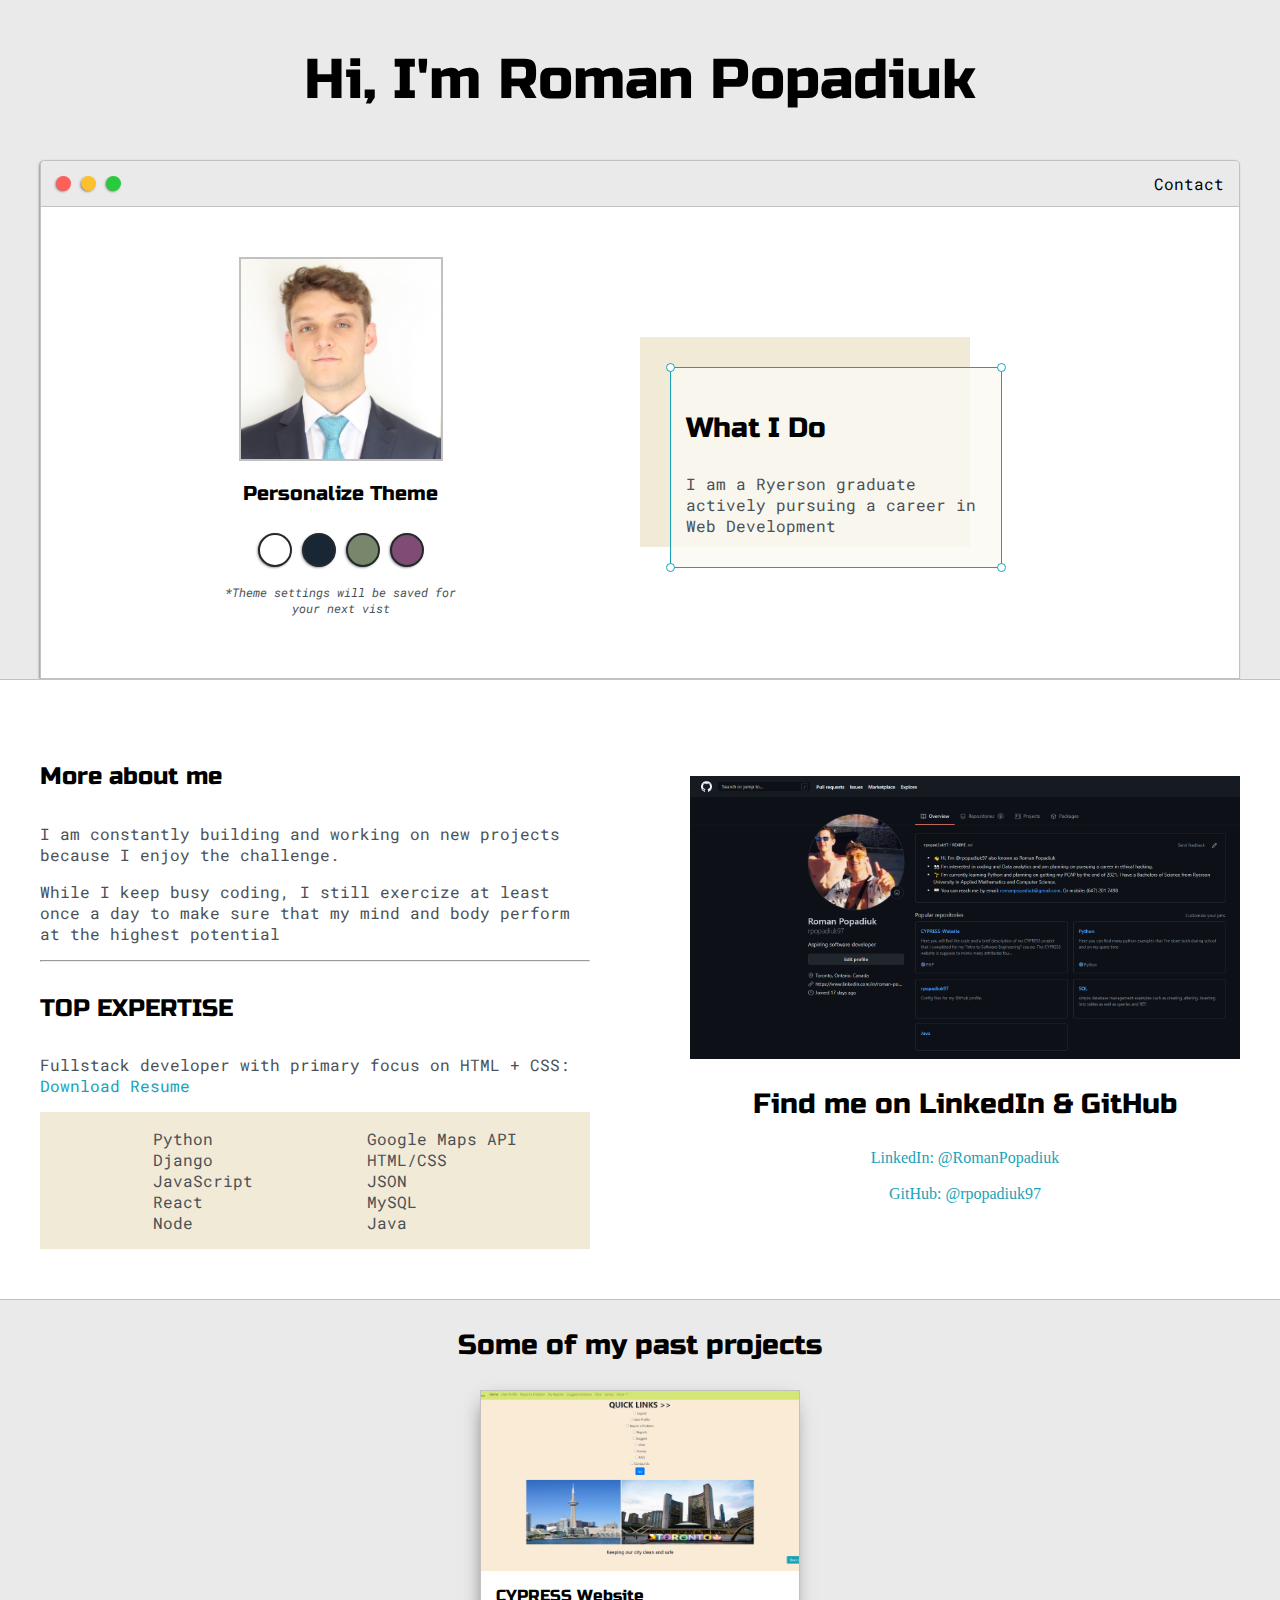
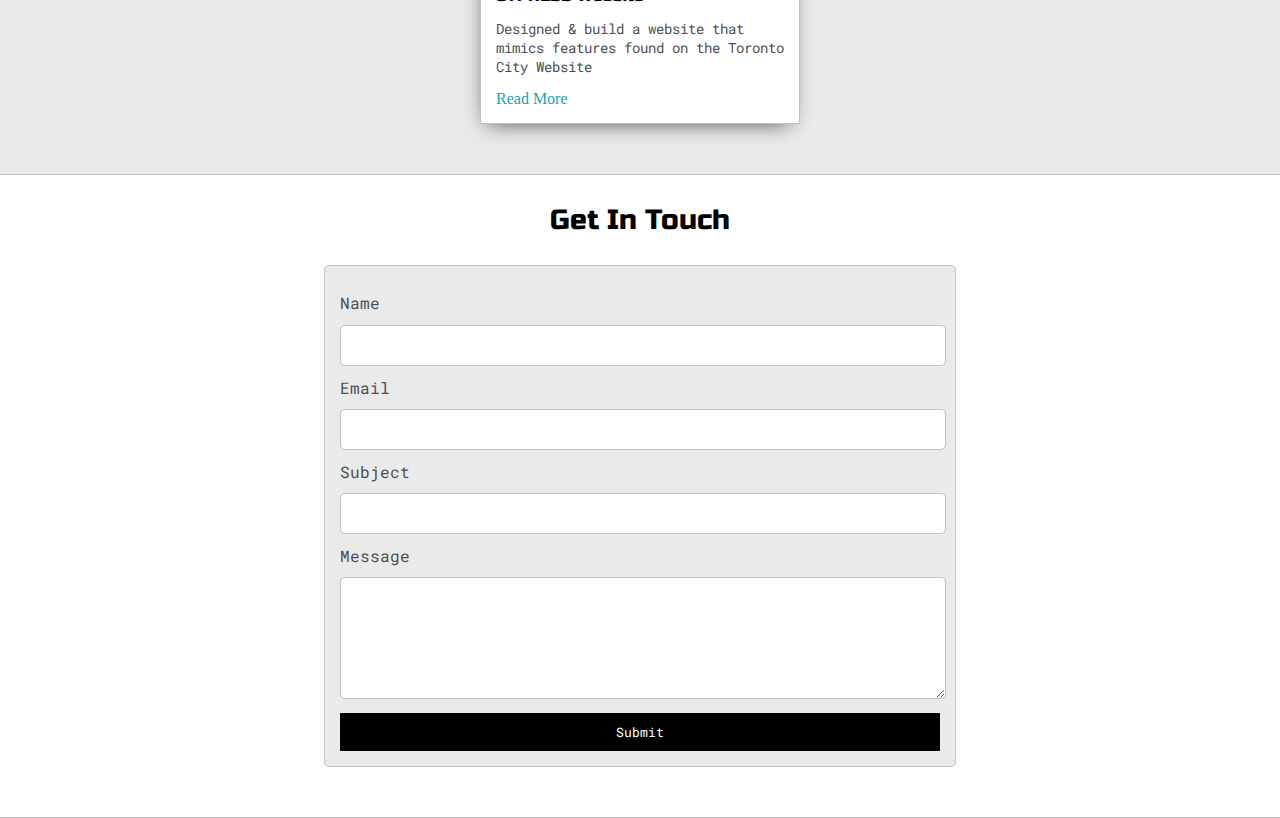
<file: index.html>
<!DOCTYPE html>
<html>
<head>
	<title>Roman Popadiuk</title>


	<meta name="viewport" content="width=device-width, initial-scale=1, maximum-scale=1, minimum-scale=1" />

	<!-- Imported fonts from Google -->
	<link href="https://fonts.googleapis.com/css2?family=Russo+One&display=swap" rel="stylesheet">
	<link href="https://fonts.googleapis.com/css2?family=Roboto+Mono:wght@500&family=Russo+One&display=swap" rel="stylesheet">

	<link rel="stylesheet" type="text/css" href="default.css">
	<link id="theme-style" rel="stylesheet" type="text/css" href="">
</head>
<body>

	<!-- INTRO SECTION -->

	<!-- Wraps everything within the "main-container" tag -->
	<section class="s1">
		<div class="main-container">
			<div class="greeting-wrapper">
				<h1>Hi, I'm Roman Popadiuk</h1>
			</div>

			<!-- Organized Grid layout -->
			<div class="intro-wrapper">
				<div class="nav-wrapper">

					<!-- Red, Yellow and Green dots found at the top left of the Contact page -->
					<a href="index.html">
						<div class="dots-wrapper">
							<div id="dot-1" class="browser-dot"></div>
							<div id="dot-2" class="browser-dot"></div>
							<div id="dot-3" class="browser-dot"></div>
						</div>
					</a>
					
					<!-- Connects the contact button to the contact section found at the bottom of the site -->
					<ul id="navigation">
						<li><a href="index.html#contact">Contact</a></li>

					</ul>
				</div>

				<div class="left-column">
					<img id="profile_pic" src="roman.jpg">
					<h5 style="text-align: center;line-height: 0;">Personalize Theme</h5>

					<!-- Dots used to change the background color of the site -->
					<div id="theme-options-wrapper">
						<div data-mode="light" id="light-mode" class="theme-dot"></div>
						<div data-mode="blue" id="blue-mode" class="theme-dot"></div>
						<div data-mode="green" id="green-mode" class="theme-dot"></div>
						<div data-mode="purple" id="purple-mode" class="theme-dot"></div>
					</div>

					<p id="settings-note">*Theme settings will be saved for<br>your next vist</p>
				</div>

				<!-- Calls the following tags to display the text in an organized manner-->
				<div class="right-column">
					<div id="preview-shadow">
						<div id="preview">
							<div id="corner-tl" class="corner"></div>
							<div id="corner-tr" class="corner"></div>
							<h3>What I Do</h3>
							<p>I am a Ryerson graduate actively pursuing a career in Web Development</p>
							<div id="corner-br" class="corner"></div>
							<div id="corner-bl" class="corner"></div>
						</div>
					</div>
				</div>
			</div>
		</div>
	</section>

	<!-- ABOUT ME SECTION -->

	<section class="s2">
		<div class="main-container">

			<div class="about-wrapper">
				<div class="about-me">
					<h4>More about me</h4>

					<p>I am constantly building and working on new projects because I enjoy the challenge.</p>

					<p>While I keep busy coding, I still exercize at least once a day to make sure that my mind and body perform at the highest potential</p>


					<hr>

					<h4>TOP EXPERTISE</h4>

					<!-- Resume Link -->
					<p>Fullstack developer with primary focus on HTML + CSS: <a target="_blank" href="resume.pdf">Download Resume</a></p>

					<div id="skills">
						<ul>
							<li>Python</li>
							<li>Django</li>
							<li>JavaScript</li>
							<li>React</li>
							<li>Node</li>
						</ul>

						<ul>
							<li>Google Maps API</li>
							<li>HTML/CSS</li>
							<li>JSON</li>
							<li>MySQL</li>
							<li>Java</li>
						</ul>

					</div>

				</div>

				<!-- Social Media Links -->
				<div class="social-links">
					<img id="social_img" src="github.png">
					<h3>Find me on LinkedIn & GitHub</h3>

					<a target="_blank" href="https://www.linkedin.com/in/roman-popadiuk-32300b17a/">LinkedIn: @RomanPopadiuk</a>
					<br>
					<a target="_blank" href="https://github.com/rpopadiuk97">GitHub: @rpopadiuk97</a>
				</div>
			</div>

		</div>
	</section>

	<!-- PROJECTS SECTION -->

	<section class="s1">
		<div class="main-container">
			<h3 style="text-align: center;">Some of my past projects</h3>

			<div class="post-wrapper">

				<div>
					<div class="post">
						<img class="thumbnail" src="cypress.png">
						<div class="post-preview">
							<h6 class="post-title">CYPRESS Website</h6>
							<p class="post-intro">Designed & build a website that mimics features found on the Toronto City Website</p>
							<a href="post.html">Read More</a>
						</div>
					</div>
				</div>

				<!---
				<div>
					<div class="post">
						<img class="thumbnail" src="ecom.jpg">
						<div class="post-preview">
							<h6 class="post-title">Online Store - CoursePost Title</h6>
							<p class="post-intro">Online store with paypal payments intergration and guest user shopping</p>
							<a href="post.html">Read More</a>
						</div>
					</div>
				</div>

				<div>
					<div class="post">
						<img class="thumbnail" src="membership site.jpg">
						<div class="post-preview">
							<h6 class="post-title">Membership Website</h6>
							<p class="post-intro">Modulized guide for online courses with step by  step intructions</p>
							<a href="post.html">Read More</a>
						</div>
					</div>
				</div>
				-->

			</div>
		</div>
	</section>

	<!-- CONTACT SECTION -->

	<section class="s2">
		<div class="main-container">
			<h3 style="text-align: center;">Get In Touch</h3>

			<form id="contact-form" method="post" action="contact-form-handler.php">

				<label>Name</label>
				<input class="input-field" type="text" name="name" required>

				<label>Email</label>
				<input class="input-field" type="text" name="email" required>

				<label>Subject</label>
				<input class="input-field" type="text" name="subject" required>

				<label>Message</label>
				<textarea class="input-field" name="message" required></textarea>

				<input id="submit-btn" type="submit" name="send">
			</form>
		</div>
	</section> 

	<script type="text/javascript" src="script.js"></script>
</body>
</html>
</file>
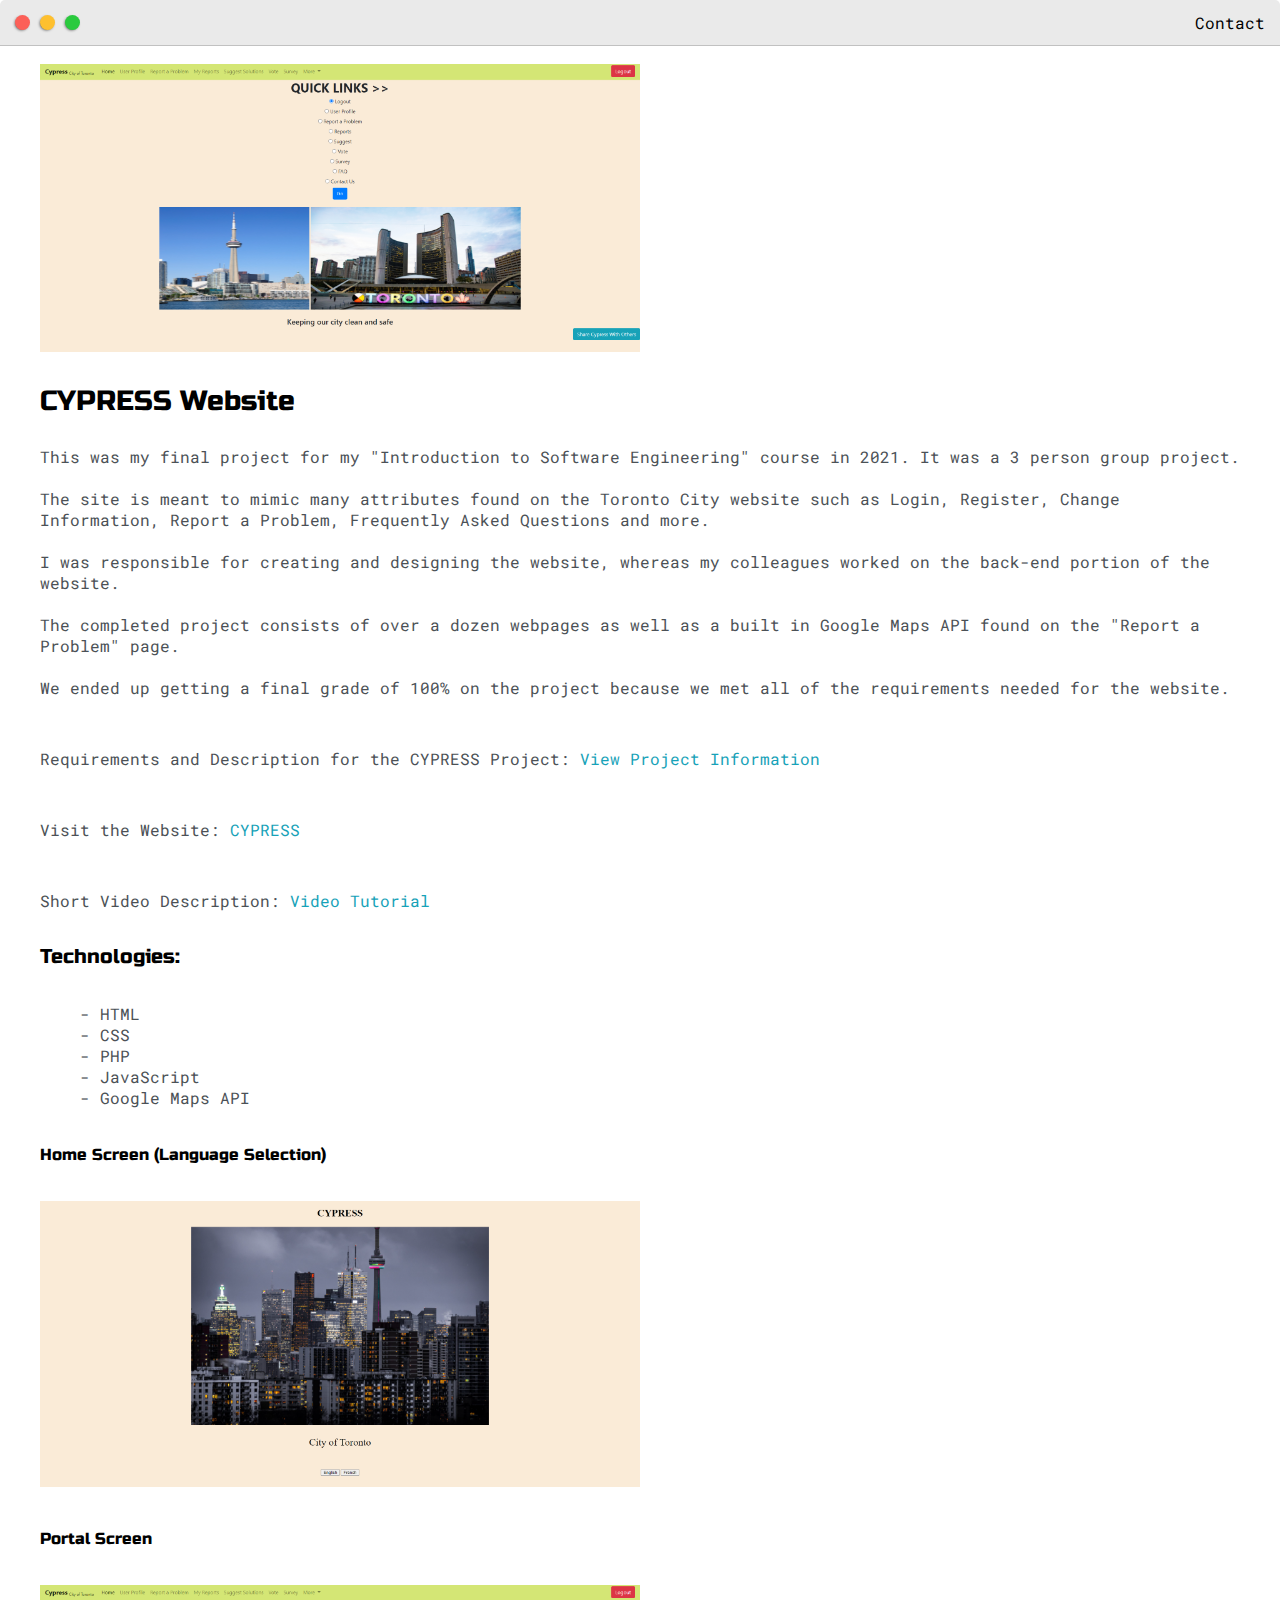
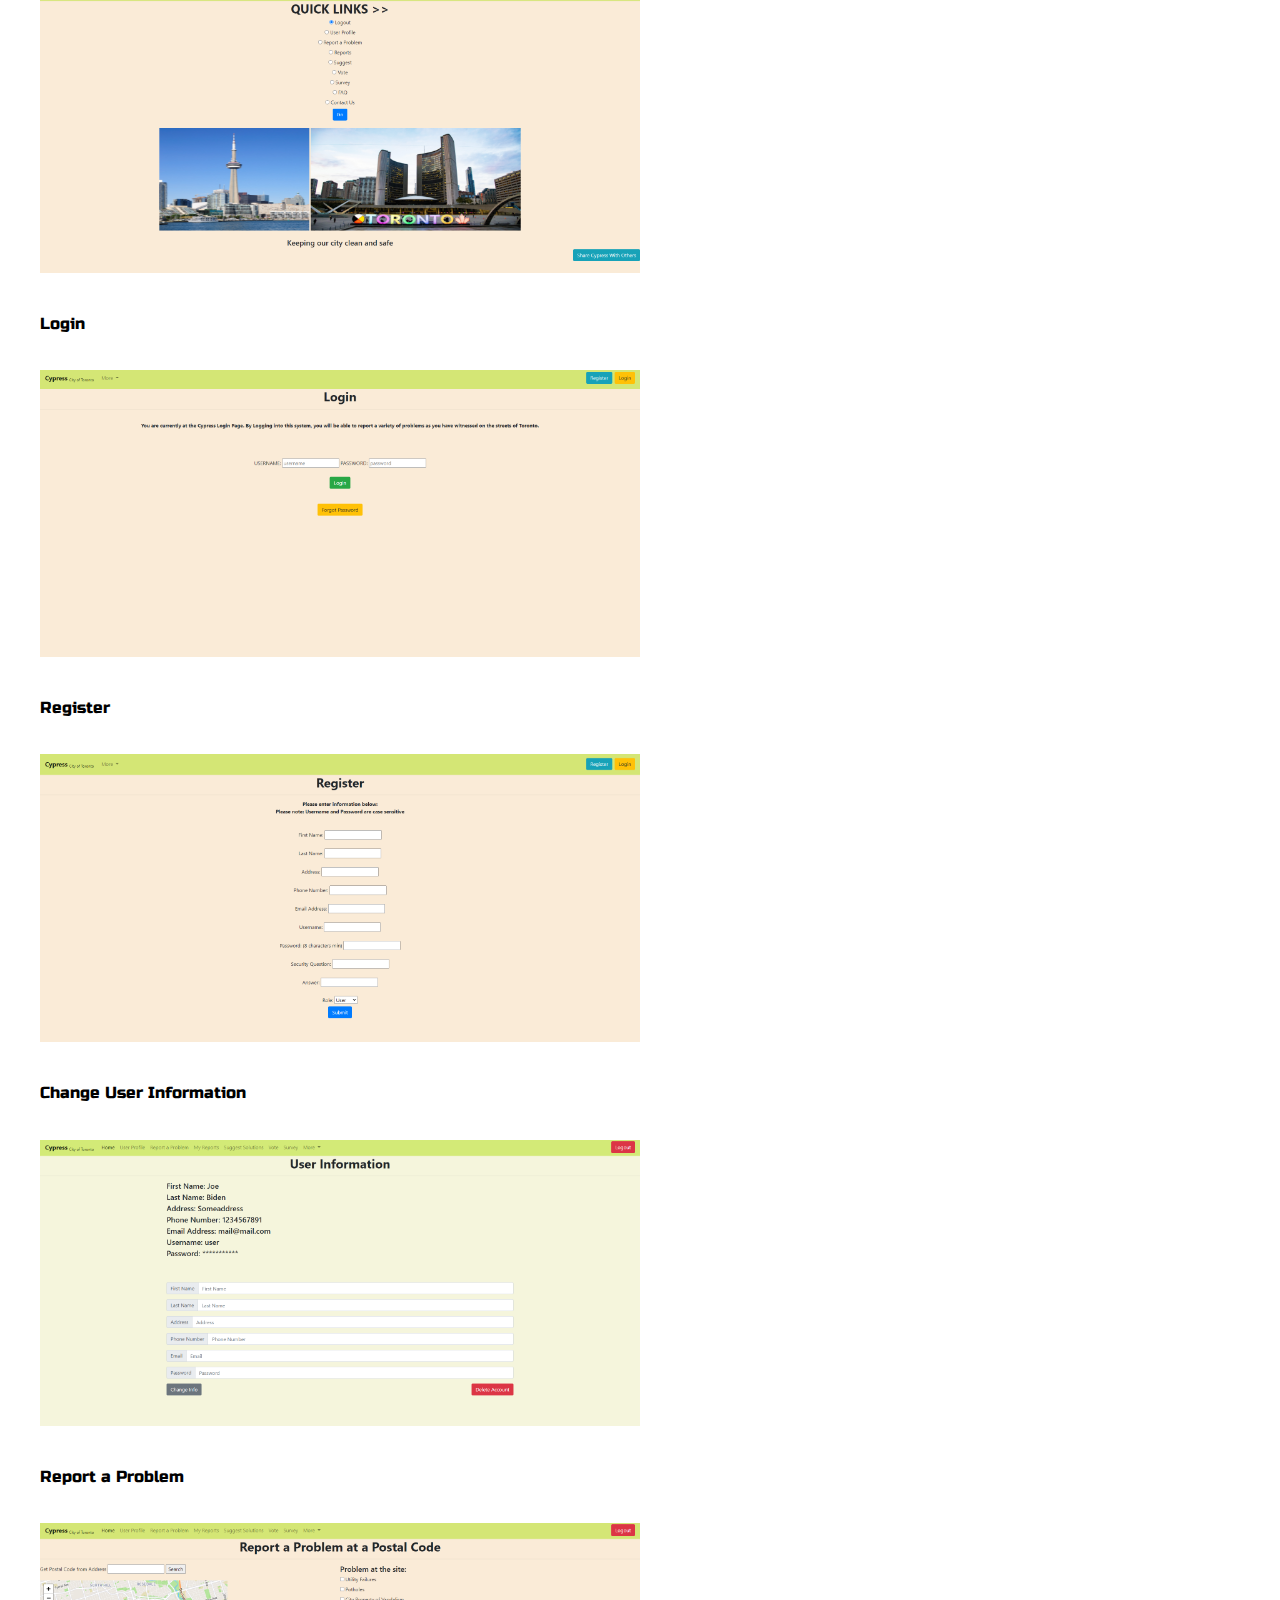
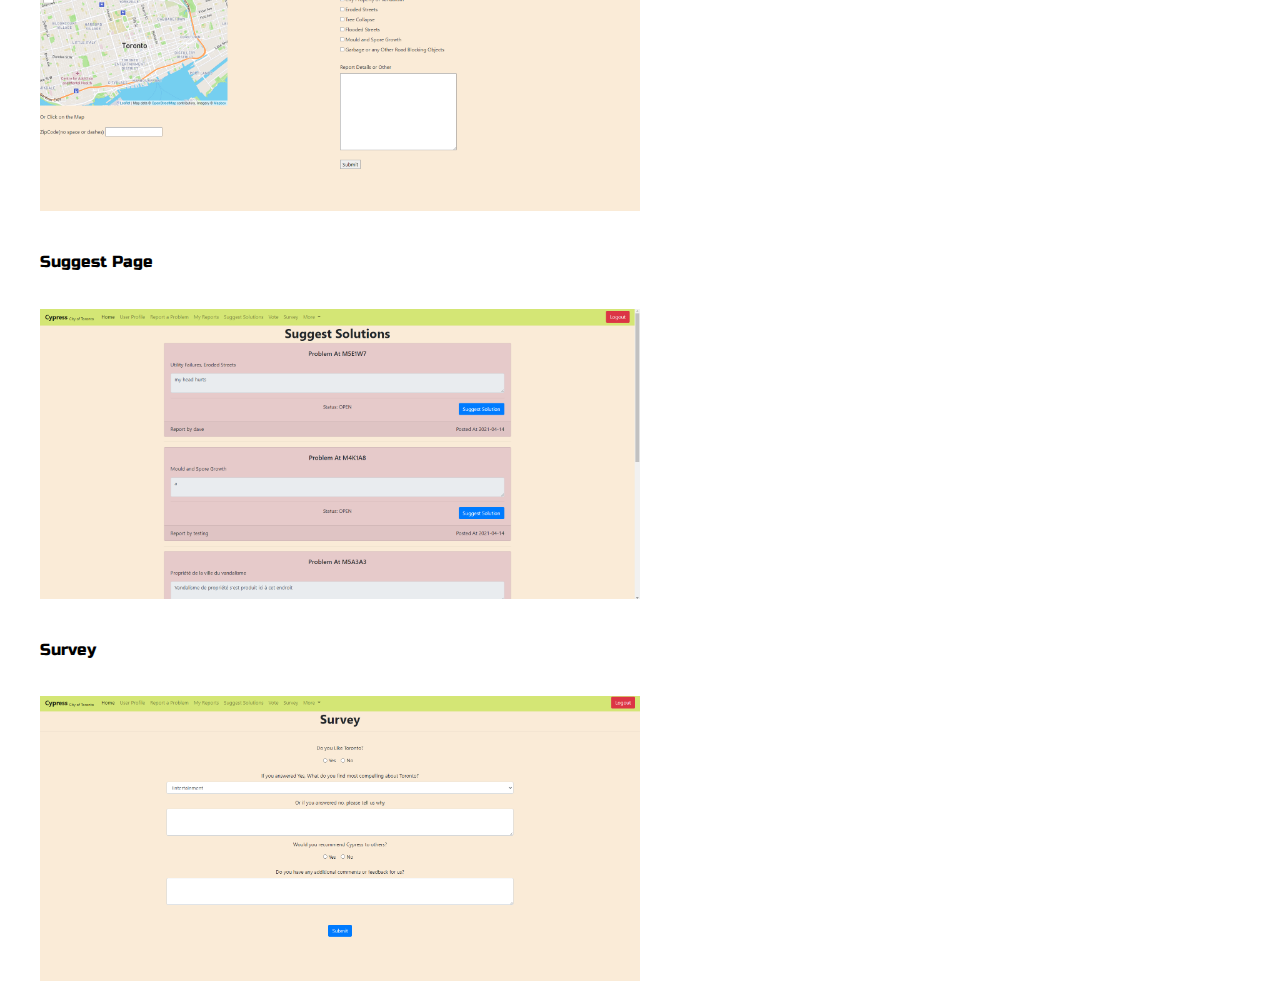
<file: post.html>
<!DOCTYPE html>
<html>
<head>
	<title>CYPRESS Project</title>


	<meta name="viewport" content="width=device-width, initial-scale=1, maximum-scale=1, minimum-scale=1" />

	<!-- Imported fonts from Google -->
	<link href="https://fonts.googleapis.com/css2?family=Russo+One&display=swap" rel="stylesheet">
	<link href="https://fonts.googleapis.com/css2?family=Roboto+Mono:wght@500&display=swap" rel="stylesheet">

	<link rel="stylesheet" type="text/css" href="default.css">


	<style type="text/css">
		.img-container{
			max-width: 600px;
		}

		img{
			width: 100%
		}

	</style>

</head>
<body>
	<div class="nav-wrapper">

		<a href="index.html">
			<div class="dots-wrapper">
				<div id="dot-1" class="browser-dot"></div>
				<div id="dot-2" class="browser-dot"></div>
				<div id="dot-3" class="browser-dot"></div>
			</div>
		</a>

		<!-- Connects the contact button to the contact section found at the bottom of the site -->
		<ul id="navigation">
			<li><a href="index.html#contact">Contact</a></li>

		</ul>
	</div>

	<div class="main-container">
		<br>

		<div class="img-container">
			<img src="portal_screen.png">
		</div>
		
		<h3>CYPRESS Website</h3>

		<p>
			This was my final project for my "Introduction to Software Engineering" course in 2021. It was a 3 person group project.
			<br>
			<br>
			The site is meant to mimic many attributes found on the Toronto City website such as Login, Register, Change Information, Report a Problem, Frequently Asked Questions and more.
			<br>
			<br>
			I was responsible for creating and designing the website, whereas my colleagues worked on the back-end portion of the website.
			<br>
			<br>
			The completed project consists of over a dozen webpages as well as a built in Google Maps API found on the "Report a Problem" page.
			<br>
			<br>
			We ended up getting a final grade of 100% on the project because we met all of the requirements needed for the website.
		</p>

		<br>
		<p>Requirements and Description for the CYPRESS Project: <a target="_blank" href="iteration_2_instructions.pdf">View Project Information</a></p>
		<br>
		<p>Visit the Website: <a target="_blank" href="http://cps406.atwebpages.com/index.html">CYPRESS</a></p>
		<br>
		<p>Short Video Description: <a target="_blank" href="https://vimeo.com/536602180">Video Tutorial</a></p>

		<h5>Technologies:</h5>
		<ul>
			<li>- HTML</li>
			<li>- CSS</li>
			<li>- PHP</li>
			<li>- JavaScript</li>
			<li>- Google Maps API</li>
		</ul>

		<h6>Home Screen (Language Selection)</h6>
		<div class="img-container">
			<img src="home_screen.png">
		</div>

		<h6>Portal Screen</h6>
		<div class="img-container">
			<img src="portal_screen.png">
		</div>

		<h6>Login</h6>
		<div class="img-container">
			<img src="login.png">
		</div>

		<h6>Register</h6>
		<div class="img-container">
			<img src="register.png">
		</div>

		<h6>Change User Information</h6>
		<div class="img-container">
			<img src="change_info.png">
		</div>

		<h6>Report a Problem</h6>
		<div class="img-container">
			<img src="report_a_problem.png">
		</div>

		<h6>Suggest Page</h6>
		<div class="img-container">
			<img src="suggest.png">
		</div>

		<h6>Survey</h6>
		<div class="img-container">
			<img src="survey.png">
		</div>

	</div>

</body>
</html>
</file>
<file: default.css>
/* Pre-defined variables for colors */
:root{
	--mainColor:#eaeaea;
	--secondaryColor:#fff;

	--borderColor:#c1c1c1;

	--mainText:black;
	--secondaryText:#4b5156;

	--themeDotBorder:#24292e;

	--previewBg:rgb(251, 249, 243, 0.8);
	--previewShadow:#f0ead6;


	--buttonColor:black;


}


html, body{
	padding: 0;
	margin: 0;
	scroll-behavior: smooth;
}

body *{
	transition: 0.3s;
}


h1, h2, h3, h4, h5, h6, strong{
	color: var(--mainText);
	font-family: 'Russo One', sans-serif;
	font-weight: 500;
}

p, li, span, label, input, textarea{
	color: var(--secondaryText);
	font-family: 'Roboto Mono', monospace;
}

a{
	text-decoration: none;
	color:#17a2b8;
}

ul{
	list-style: none;
}

/* Customized size for each header */
h1 { font-size: 56px;}
h2 { font-size: 36px;}
h3 { font-size: 28px;}
h4 { font-size: 24px;}
h5 { font-size: 20px;}
h6 { font-size: 16px;}


.s1{
	background-color: var(--mainColor);
	border-bottom:1px solid var(--borderColor);
	overflow:auto;
}

.s2{
	background-color: var(--secondaryColor);
	border-bottom:1px solid var(--borderColor);
	overflow:auto;
}


.main-container{
	width: 1200px;
	margin: 0 auto;
}


.greeting-wrapper{
	display: grid;
	text-align: center;
	align-content: center;
	min-height: 10em;

}

.intro-wrapper{
	background-color: var(--secondaryColor);
	border:1px solid var(--borderColor);
	border-radius:5px 5px 0 0;


	-webkit-box-shadow: -1px 1px 3px -1px rgba(0,0,0,0.75);
	-moz-box-shadow: -1px 1px 3px -1px rgba(0,0,0,0.75);
	box-shadow: -1px 1px 3px -1px rgba(0,0,0,0.75);

	display: grid;
	grid-template-columns: 1fr 1fr;
	grid-template-areas: 
		'nav-wrapper nav-wrapper'
		'left-column right-column'
	;
}


.nav-wrapper{
	border-radius:5px 5px 0 0;
	grid-area:nav-wrapper;
	border-bottom: 1px solid var(--borderColor);
	display: flex;
	justify-content: space-between;
	align-items: center;
	background-color: var(--mainColor);
}

#navigation a{
	color:var(--mainText);
}


#navigation{
	margin:0;
	padding: 10px;
}

#navigation li{
	display: inline-block;
	margin-right: 5px;
	margin-left:5px;
}

.dots-wrapper{
	display: flex;
	padding: 10px;
}

#dot-1{
	background-color:  #FC6058;
}

#dot-2{
	background-color:  #FEC02F;
}

#dot-3{
	background-color:  #2ACA3E;
}

.browser-dot{
	background-color: black;
	height: 15px;
	width: 15px;
	border-radius: 50%;
	margin: 5px;

	/* Imported shadow settings from Google */
	-webkit-box-shadow: -1px 1px 3px -1px rgba(0,0,0,0.75);
	-moz-box-shadow: -1px 1px 3px -1px rgba(0,0,0,0.75);
	box-shadow: -1px 1px 3px -1px rgba(0,0,0,0.75);

}


.left-column{
	grid-area: left-column;
	padding-top:50px;
	padding-bottom: 50px;
}

#profile_pic{
	display: block;
	margin:0 auto;

	height: 200px;
	width: 200px;
	object-fit: cover;
	border:2px solid var(--borderColor);
}


#theme-options-wrapper{
	display: flex;
	justify-content: center;
}

.theme-dot{
	height: 30px;
	width: 30px;
	background-color: black;
	border-radius: 50%;

	margin: 5px;
	border:2px solid var(--themeDotBorder);

	/* Imported shadow settings from Google */
	-webkit-box-shadow: -1px 1px 3px -1px rgba(0,0,0,0.75);
	-moz-box-shadow: -1px 1px 3px -1px rgba(0,0,0,0.75);
	box-shadow: -1px 1px 3px -1px rgba(0,0,0,0.75);

	cursor: pointer;
}


.theme-dot:hover{
	border-width: 5px;
}


#light-mode{
	background-color: #fff;
}

#blue-mode{
	background-color: #192734;
}

#green-mode{
	background-color: #78866b;
}

#purple-mode{
	background-color: #7E4C74;
}

#settings-note{
	font-size: 12px;
	font-style: italic;
	text-align: center;
}

.right-column{
	grid-area: right-column;
	display: grid;
	align-content: center;

	padding-top: 50px;
	padding-bottom: 50px;
}


#preview-shadow{
	background-color: var(--previewShadow);
	max-width: 300px;
	height: 180px;
	padding-left: 30px;
	padding-top: 30px;
}

#preview{
	width: 300px;
	border:1.5px solid #17a2b8;
	background-color: var(--previewBg);
	padding:15px;
	position: relative;
}

.corner{
	width:7px;
	height: 7px;
	border-radius: 50%;
	border:1.5px solid #17a2b8;
	background-color: #fff;
	position: absolute;
}

#corner-tl{
	top:-5px;
	left: -5px
}

#corner-tr{
	top:-5px;
	right: -5px
}


#corner-br{
	bottom:-5px;
	right: -5px
}


#corner-bl{
	bottom:-5px;
	left: -5px
}

.about-wrapper{
	display: grid;
	grid-template-columns: repeat(auto-fit, minmax(320px, 1fr));
	padding-bottom: 50px;
	padding-top: 50px;
	gap:100px;
}


#skills{
	display: flex;
	justify-content: space-evenly;
	background-color: var(--previewShadow);
}

.social-links{
	display: grid;
	align-content: center;
	text-align: center;
}

#social_img{
	width: 100%;
}


.post-wrapper{
	display: grid;
	grid-template-columns: repeat(auto-fit, 320px);
	gap:20px;
	justify-content: center;
	padding-bottom: 50px;
}

.post{
	border:1px solid var(--borderColor);
	-webkit-box-shadow: -2px 7px 21px -9px rgba(0,0,0,0.75);
	-moz-box-shadow: -2px 7px 21px -9px rgba(0,0,0,0.75);
	box-shadow: -2px 7px 21px -9px rgba(0,0,0,0.75);
}

.thumbnail{
	display: block;
	width: 100%;
	height:180px;
	object-fit: cover;
}

.post-preview{
	background-color: #fff;
	padding:15px;
}

.post-title{
	color:black;
	margin: 0;
}

.post-intro{
	color:#4b5156;
	font-size: 14px;
}


#contact-form{
	display: block;
	max-width: 600px;
	margin: 0 auto;
	border: 1px solid var(--borderColor);
	padding: 15px;
	border-radius: 5px;
	background-color: var(--mainColor);
	margin-bottom: 50px;

}

#contact-form label{
	line-height: 2.7em;
}

#contact-form textarea{
	min-height: 100px;
	font-size: 14px;
}


.input-field{
	width: 100%;
	padding-top: 10px;
	padding-bottom:10px; 
	background-color: var(--secondaryColor);
	border-radius: 5px;
	border:1px solid var(--borderColor);
	font-size: 14px;
}


#submit-btn{
	margin-top: 10px;
	width: 100%;
	padding-top: 10px;
	padding-bottom:10px; 
	color: #fff;
	background-color: var(--buttonColor);
	border:none;
}

/* Adjustable screen settings */
@media screen and (max-width: 1200px){
	.main-container{
		width: 95%;
	}
}

@media screen and (max-width: 800px){
	.intro-wrapper{
		grid-template-columns: 1fr;
		grid-template-areas: 
			'nav-wrapper'
			'left-column'
			'right-column'
		;
	}

	.right-column{
		justify-content: center;
	}

}

@media screen and (max-width: 400px){
	#preview-shadow{
		max-width: 280px;
		height: 180px;
		padding-left: 10px;
		padding-top: 10px;
	}

	#preview{
		width: 280px;

	}

}
</file>
